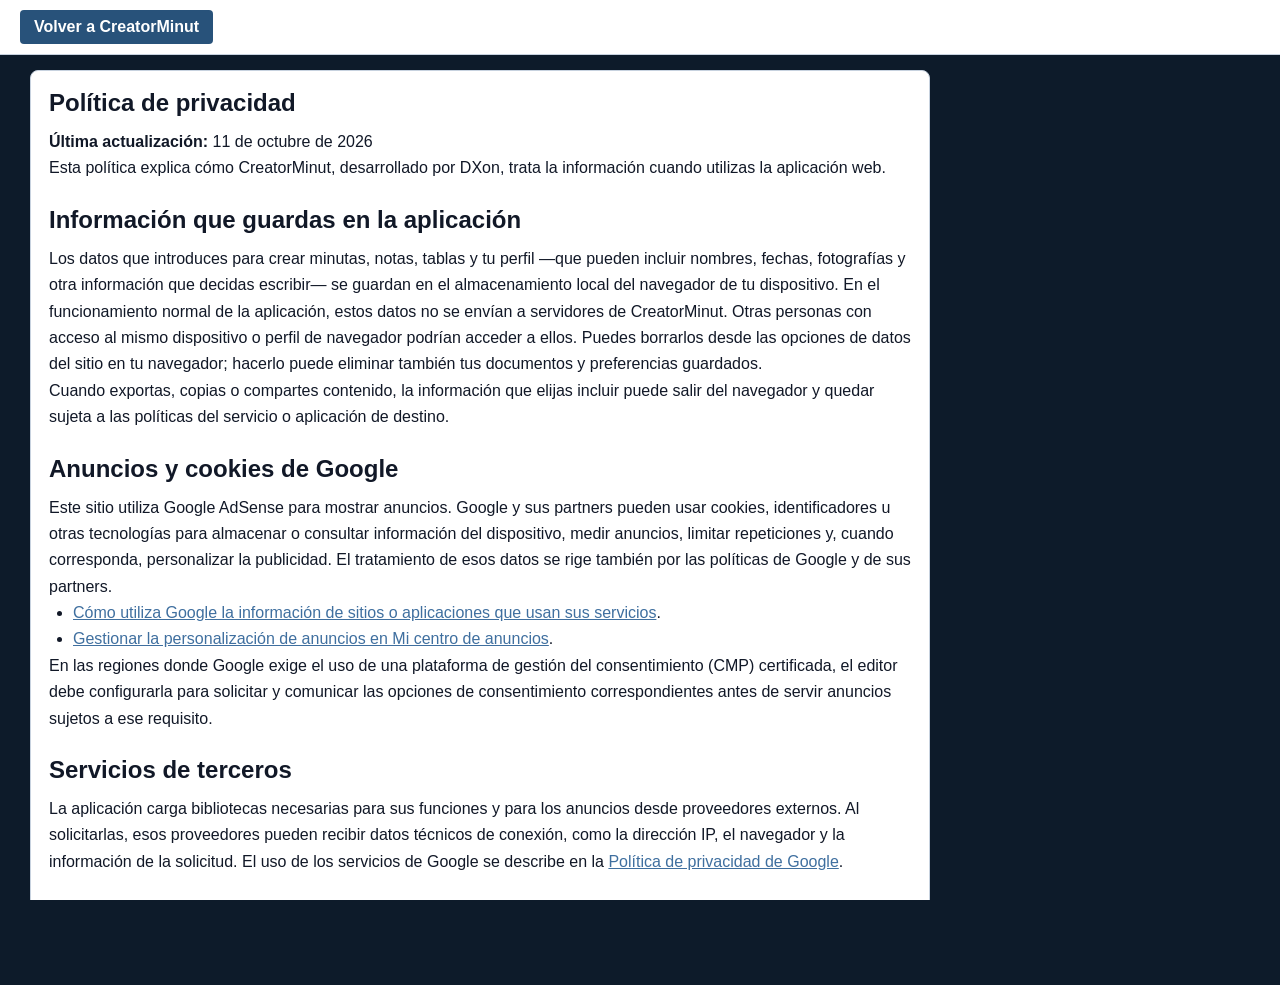
<file: privacidad.html>
<!DOCTYPE html>
<html lang="es">
<head>
  <meta charset="UTF-8">
  <meta name="viewport" content="width=device-width, initial-scale=1.0">
  <meta name="description" content="Información sobre datos locales, cookies y anuncios en CreatorMinut.">
  <title>Política de privacidad | CreatorMinut</title>
  <link rel="stylesheet" href="dgn/global.css">
  <link rel="icon" href="icon.png" type="image/png">
  <link rel="apple-touch-icon" href="icon.png">
  <style>
    .privacy-page { max-width: 900px; margin: 0 auto; }
    .privacy-page h1, .privacy-page h2 { margin-bottom: 12px; }
    .privacy-page h2 { margin-top: 24px; }
    .privacy-page p, .privacy-page li { line-height: 1.65; }
    .privacy-page ul { padding-left: 24px; }
    .privacy-page a { color: var(--primary-color); }
  </style>
</head>
<body>
  <header class="app-header">
    <a class="btn btn-secondary" href="index.html">Volver a CreatorMinut</a>
  </header>
  <main class="app-content">
    <article class="card privacy-page">
      <h1>Política de privacidad</h1>
      <p><strong>Última actualización:</strong> 11 de octubre de 2026</p>
      <p>Esta política explica cómo CreatorMinut, desarrollado por DXon, trata la información cuando utilizas la aplicación web.</p>

      <h2>Información que guardas en la aplicación</h2>
      <p>Los datos que introduces para crear minutas, notas, tablas y tu perfil —que pueden incluir nombres, fechas, fotografías y otra información que decidas escribir— se guardan en el almacenamiento local del navegador de tu dispositivo. En el funcionamiento normal de la aplicación, estos datos no se envían a servidores de CreatorMinut. Otras personas con acceso al mismo dispositivo o perfil de navegador podrían acceder a ellos. Puedes borrarlos desde las opciones de datos del sitio en tu navegador; hacerlo puede eliminar también tus documentos y preferencias guardados.</p>
      <p>Cuando exportas, copias o compartes contenido, la información que elijas incluir puede salir del navegador y quedar sujeta a las políticas del servicio o aplicación de destino.</p>

      <h2>Anuncios y cookies de Google</h2>
      <p>Este sitio utiliza Google AdSense para mostrar anuncios. Google y sus partners pueden usar cookies, identificadores u otras tecnologías para almacenar o consultar información del dispositivo, medir anuncios, limitar repeticiones y, cuando corresponda, personalizar la publicidad. El tratamiento de esos datos se rige también por las políticas de Google y de sus partners.</p>
      <ul>
        <li><a href="https://policies.google.com/technologies/ads?hl=es" target="_blank" rel="noopener noreferrer">Cómo utiliza Google la información de sitios o aplicaciones que usan sus servicios</a>.</li>
        <li><a href="https://myadcenter.google.com/" target="_blank" rel="noopener noreferrer">Gestionar la personalización de anuncios en Mi centro de anuncios</a>.</li>
      </ul>
      <p>En las regiones donde Google exige el uso de una plataforma de gestión del consentimiento (CMP) certificada, el editor debe configurarla para solicitar y comunicar las opciones de consentimiento correspondientes antes de servir anuncios sujetos a ese requisito.</p>

      <h2>Servicios de terceros</h2>
      <p>La aplicación carga bibliotecas necesarias para sus funciones y para los anuncios desde proveedores externos. Al solicitarlas, esos proveedores pueden recibir datos técnicos de conexión, como la dirección IP, el navegador y la información de la solicitud. El uso de los servicios de Google se describe en la <a href="https://policies.google.com/privacy?hl=es" target="_blank" rel="noopener noreferrer">Política de privacidad de Google</a>.</p>

      <h2>Contacto</h2>
      <p>Para consultas sobre esta política, puedes contactar al equipo de CreatorMinut por <a href="https://wa.me/584264214126" target="_blank" rel="noopener noreferrer">WhatsApp</a>.</p>
    </article>
  </main>
</body>
</html>
</file>
<file: dgn/global.css>
/* =========================================================
   SISTEMA DE TEMAS Y ESTILOS GLOBALES
   ========================================================= */

:root, body.theme-tecno {
  --bg-color: #0d1b2a;
  --card-bg: #ffffff;
  --text-color: #111827;
  --border-color: #c7d2df;
  --primary-color: #3f6f9f;
  --secondary-color: #28527a;
  --danger-color: #b42318;
  --whatsapp-color: #34d399;
  --input-bg: #ffffff;
  --input-text: #111827;
}

body.theme-robotico {
  --bg-color: #1a1d20;
  --card-bg: #282c34;
  --text-color: #abb2bf;
  --border-color: #4b5263;
  --primary-color: #e5c07b;
  --secondary-color: #5c6370;
  --danger-color: #e06c75;
  --whatsapp-color: #98c379;
  --input-bg: #21252b;
  --input-text: #61afef;
}

body.theme-femenino {
  --bg-color: #fff5fa;
  --card-bg: #ffffff;
  --text-color: #7a1f4d;
  --border-color: #f3c9dd;
  --primary-color: #ff4fa3;
  --secondary-color: #c95f8a;
  --danger-color: #ef4444;
  --whatsapp-color: #10b981;
  --input-bg: #fff7fb;
  --input-text: #5f2440;
}

body.theme-matrix {
  --bg-color: #222831;
  --card-bg: #2f3640;
  --text-color: #f8fafc;
  --border-color: #4b5563;
  --primary-color: #22c55e;
  --secondary-color: #86efac;
  --danger-color: #ef4444;
  --whatsapp-color: #4ade80;
  --input-bg: #374151;
  --input-text: #ffffff;
}

body.theme-vscode {
  --bg-color: #090909;
  --card-bg: #242424;
  --text-color: #f3f4f6;
  --border-color: #3f3f46;
  --primary-color: #4f83c2;
  --secondary-color: #343b45;
  --danger-color: #f48771;
  --whatsapp-color: #4ec9b0;
  --input-bg: #171717;
  --input-text: #f3f4f6;
}

body.theme-retro {
  --bg-color: #0f172a;
  --card-bg: #f3f4f6;
  --text-color: #111827;
  --border-color: #cbd5e1;
  --primary-color: #1d4ed8;
  --secondary-color: #6b7280;
  --danger-color: #dc2626;
  --whatsapp-color: #16a34a;
  --input-bg: #ffffff;
  --input-text: #111827;
}

body.theme-minimal {
  --bg-color: #f8f9fa;
  --card-bg: #ffffff;
  --text-color: #212529;
  --border-color: #dee2e6;
  --primary-color: #0d6efd;
  --secondary-color: #6c757d;
  --danger-color: #dc3545;
  --whatsapp-color: #198754;
  --input-bg: #ffffff;
  --input-text: #212529;
}

body.theme-excel {
  --bg-color: #f3f6f9;
  --card-bg: #ffffff;
  --text-color: #1f2937;
  --border-color: #cbd5e1;
  --primary-color: #217346;
  --secondary-color: #4b5563;
  --danger-color: #c53030;
  --whatsapp-color: #16a34a;
  --input-bg: #ffffff;
  --input-text: #1f2937;
}

body.font-xxs { font-size: 12px; }
body.font-xs { font-size: 13px; }
body.font-sm { font-size: 15px; }
body.font-lg { font-size: 17px; }
body.font-xl { font-size: 19px; }

/* WhatsApp-like theme */
body.theme-whatsapp {
  --bg-color: #e7f5ea;
  --card-bg: #ffffff;
  --text-color: #0f5132;
  --border-color: #cbeed2;
  --primary-color: #25D366;
  --secondary-color: #128C7E;
  --danger-color: #dc3545;
  --whatsapp-color: #25D366;
  --input-bg: #ffffff;
  --input-text: #0f5132;
}

/* Facebook-like theme */
body.theme-facebook {
  --bg-color: #f0f2f5;
  --card-bg: #ffffff;
  --text-color: #1c1e21;
  --border-color: #dfe3e8;
  --primary-color: #1877f2;
  --secondary-color: #4267b2;
  --danger-color: #e74c3c;
  --whatsapp-color: #34a853;
  --input-bg: #ffffff;
  --input-text: #1c1e21;
}

/* Windows XP-like theme */
body.theme-xp {
  --bg-color: #dbe9ff;
  --card-bg: linear-gradient(180deg, #cfe1ff 0%, #eaf4ff 100%);
  --text-color: #0b2545;
  --border-color: #8aa7dc;
  --primary-color: #0b5ed7;
  --secondary-color: #2b5797;
  --danger-color: #d9534f;
  --whatsapp-color: #3aa55d;
  --input-bg: #ffffff;
  --input-text: #0b2545;
}

* {
  box-sizing: border-box;
  margin: 0;
  padding: 0;
  font-family: 'Segoe UI', Tahoma, Geneva, Verdana, sans-serif;
}

.page-loading {
  position: fixed;
  inset: 0;
  z-index: 2000;
  display: flex;
  align-items: center;
  justify-content: center;
  background: var(--bg-color, #0d1b2a);
  opacity: 1;
  visibility: visible;
  transition: opacity 0.24s ease, visibility 0.24s ease;
}

.page-loading.is-hidden {
  opacity: 0;
  visibility: hidden;
  pointer-events: none;
}

.page-loading-document {
  width: 74px;
  height: 74px;
  display: grid;
  place-items: center;
  color: var(--primary-color, #3f6f9f);
  animation: page-loading-pulse 1.1s ease-in-out infinite;
}

.page-loading-document svg {
  width: 58px;
  height: 58px;
  fill: none;
  stroke: currentColor;
  stroke-linecap: round;
  stroke-linejoin: round;
  stroke-width: 2.6;
}

@keyframes page-loading-pulse {
  0%, 100% { transform: translateY(0) scale(1); opacity: 0.72; }
  50% { transform: translateY(-6px) scale(1.06); opacity: 1; }
}

html, body {
  height: 100%;
  overflow-y: auto;
}

body {
  background-color: var(--bg-color);
  color: var(--text-color);
  padding-bottom: 70px;
  transition: background-color 0.2s, color 0.2s;
}

html.table-view-mode,
html.table-view-mode body {
  overflow: hidden;
}

.app-header {
  display: flex;
  justify-content: space-between;
  align-items: center;
  background-color: var(--card-bg);
  padding: 10px 20px;
  border-bottom: 1px solid var(--border-color);
  position: sticky;
  top: 0;
  z-index: 100;
}

.logo {
  font-size: 1.1rem;
  font-weight: bold;
}

.icon-btn {
  background: none;
  border: none;
  color: var(--text-color);
  cursor: pointer;
}

.main-nav {
  position: fixed;
  bottom: 0;
  left: 0;
  width: 100%;
  height: 60px;
  background-color: var(--card-bg);
  display: flex;
  justify-content: space-around;
  border-top: 1px solid var(--border-color);
  z-index: 100;
}

.nav-item {
  background: none;
  border: none;
  color: var(--secondary-color);
  display: flex;
  flex-direction: column;
  align-items: center;
  justify-content: center;
  flex-grow: 1;
  font-size: 0.75rem;
  cursor: pointer;
}

.nav-item.active {
  color: var(--primary-color);
  font-weight: bold;
}

.desktop-nav {
  display: none;
  flex-direction: column;
  gap: 6px;
  margin-bottom: 20px;
}

.desktop-nav .nav-item {
  justify-content: flex-start;
  width: 100%;
  text-align: left;
}

.desktop-nav .nav-item span {
  white-space: nowrap;
}

.menu-section-title {
  font-size: 0.85rem;
  font-weight: 700;
  color: var(--secondary-color);
  border-bottom: 1px solid var(--border-color);
  padding-bottom: 8px;
  margin-bottom: 12px;
}

.side-menu-links li a {
  display: flex;
  align-items: center;
  gap: 10px;
  padding: 12px 0;
  color: var(--text-color);
  text-decoration: none;
  border-bottom: 1px solid var(--border-color);
}

.side-menu-links li a:hover {
  background-color: rgba(56, 189, 248, 0.08);
}

@media (min-width: 768px) {
  body { padding-bottom: 0; }
  .main-nav {
    position: static;
    height: auto;
    width: auto;
    border-top: none;
    background: transparent;
    gap: 10px;
  }

   movilappk{
      display:none;
   }
  .nav-item {
    flex-direction: row;
    gap: 6px;
    font-size: 0.9rem;
    padding: 6px 12px;
    border-radius: 4px;
  }
}

@media (min-width: 1024px) {
  .app-header {
    justify-content: flex-start;
    gap: 20px;
  }
  .main-nav.mobile-nav {
    display: none;
  }
  .desktop-nav {
    display: flex;
  }
  .desktop-nav .nav-item,
  .main-nav.mobile-nav .nav-item {
    width: 100%;
    justify-content: flex-start;
    gap: 10px;
    padding: 12px 14px;
    border-radius: 8px;
    background: var(--input-bg);
    color: var(--text-color);
    transition: background-color 0.2s ease, color 0.2s ease;
  }
  .desktop-nav .nav-item {
    min-height: 48px;
  }
  .nav-item.active {
    color: var(--primary-color);
    background: rgba(56, 189, 248, 0.12);
    font-weight: bold;
  }
  .desktop-nav .nav-item i {
    min-width: 24px;
    min-height: 24px;
  }
  .side-menu {
    position: fixed;
    top: 0;
    left: auto;
    right: 0 !important;
    width: 280px;
    height: 100vh;
    padding: 24px;
    border-left: 1px solid var(--border-color);
    transform: translateX(0);
    transition: none;
    display: block;
    visibility: visible;
    opacity: 1;
  }
  .side-menu.open {
    right: 0 !important;
  }
  .side-menu-header {
    border-bottom: none;
    margin-bottom: 18px;
    padding-bottom: 0;
  }
  #hamburger-btn {
    display: none;
  }
  .overlay,
  .overlay.show {
    display: none;
  }
  .app-content {
    padding: 25px;
    width: calc(100% - 320px);
    max-width: none;
    height: calc(100vh - 53px);
    margin: 0 320px 0 0;
    margin-right: 320px;
  }
  .sidebar-body {
    display: flex;
    flex-direction: column;
  }
  .side-menu-links li a {
    padding: 12px 14px;
    border: 1px solid var(--border-color);
    border-radius: 8px;
    background: var(--input-bg);
    color: var(--text-color);
    transition: background-color 0.2s ease, border-color 0.2s ease, color 0.2s ease;
  }
  .side-menu-links li a:hover,
  .side-menu-links li a:focus {
    background-color: rgba(56, 189, 248, 0.12);
    border-color: rgba(56, 189, 248, 0.4);
  }
}

@media (max-width: 1023px) {
  .menu-section-title {
    display: none;
  }
}

@media (max-width: 1023px) and (min-width: 768px) {
  .app-content {
    max-width: 700px;
    margin: 0 auto;
  }
}

.app-content {
  padding: 15px;
  width: 100%;
  max-width: none;
  min-height: calc(100vh - 53px);
  overflow: visible;
  margin: 0 auto;
}

html.table-view-mode .app-content {
  height: calc(100dvh - 53px);
  overflow: hidden;
}

@media (max-width: 1023px) {
  html.table-view-mode .main-nav.mobile-nav {
    display: none;
  }

  html.table-view-mode #table-builder-panel {
    height: calc(100dvh - 53px - 16px);
    max-height: calc(100dvh - 53px - 16px);
  }
}

#view-inicio,
#view-inicio .form-container {
  height: 100%;
}

.acta-panel-header,
.acta-actions {
  display: flex;
  align-items: center;
  gap: 12px;
  flex-wrap: wrap;
}

.acta-panel-header {
  justify-content: space-between;
  margin-bottom: 18px;
  padding-bottom: 14px;
  border-bottom: 1px solid var(--border-color);
}

.acta-panel-header p,
.acta-status {
  margin-top: 4px;
  color: var(--secondary-color);
  font-size: 0.85rem;
}

.acta-actions {
  justify-content: flex-end;
  margin-top: 12px;
}

.acta-actions .is-recording {
  background: var(--danger-color);
}

.acta-status:empty {
  display: none;
}

@media (min-width: 1024px) {
  .app-content {
    width: calc(100% - 320px);
    max-width: none;
    margin: 0 320px 0 0;
  }
}

.form-container,
.bloc-container,
.card {
  width: 100%;
}

.formato-live-preview {
  display: none;
}

.tab-view { display: none; }
.tab-view.active { display: block; }

.card {
  background: var(--card-bg);
  padding: 18px;
  border-radius: 8px;
  border: 1px solid var(--border-color);
  margin-bottom: 15px;
}

.form-group { margin-bottom: 12px; }

.form-row {
  display: grid;
  grid-template-columns: 1fr 1fr;
  gap: 10px;
  margin-bottom: 12px;
}

label {
  display: block;
  font-size: 0.85rem;
  font-weight: 600;
  margin-bottom: 4px;
}

input, textarea, select {
  width: 100%;
  padding: 10px 12px;
  background-color: var(--input-bg);
  color: var(--input-text);
  border: 1px solid var(--border-color);
  border-radius: 6px;
}

.form-container,
.bloc-container,
.card {
  width: 100%;
  max-width: 100%;
}

.form-row {
  display: grid;
  grid-template-columns: repeat(2, minmax(0, 1fr));
  gap: 12px;
  margin-bottom: 12px;
}

@media (max-width: 767px) {
  .form-row {
    grid-template-columns: 1fr;
  }
}

.btn {
  padding: 8px 14px;
  border: none;
  border-radius: 4px;
  cursor: pointer;
  display: inline-flex;
  align-items: center;
  gap: 6px;
  font-weight: 600;
  text-decoration: none;
}

.home-option-btn {
  min-height: 110px;
  flex-direction: column;
  align-items: flex-start;
  justify-content: center;
  padding: 18px 16px;
  border: 1px solid rgba(255, 255, 255, 0.12);
  border-radius: 16px;
  background: linear-gradient(180deg, rgba(255,255,255,0.04), rgba(255,255,255,0.02));
  box-shadow: 0 10px 25px rgba(0,0,0,0.12);
  color: var(--text-color);
  transition: transform 0.2s ease, border-color 0.2s ease, background 0.2s ease;
}

.home-option-btn:hover {
  transform: translateY(-2px);
  border-color: rgba(56, 189, 248, 0.45);
  background: linear-gradient(180deg, rgba(56, 189, 248, 0.08), rgba(255,255,255,0.02));
}

.home-option-btn i {
  width: 28px;
  height: 28px;
  margin-bottom: 10px;
  background: rgba(56, 189, 248, 0.12);
  border-radius: 10px;
  padding: 6px;
}

.home-option-btn span {
  line-height: 1.2;
}

.home-option-btn small {
  font-size: 0.72rem;
  opacity: 0.8;
}

body.theme-tecno .home-option-btn {
  background: #ffffff;
  border-color: #c7d2df;
  color: #111827;
  box-shadow: 0 8px 18px rgba(38, 43, 49, 0.08);
}

body.theme-tecno .home-option-btn:hover {
  background: #f1f6fb;
  border-color: #3f6f9f;
}

body.theme-tecno .home-option-btn i {
  background: #e5eef7;
  color: #28527a;
}

.btn-primary { background: var(--primary-color); color: #fff; }
.btn-secondary { background: var(--secondary-color); color: #fff; }
.btn-danger { background: var(--danger-color); color: #fff; }
.btn-whatsapp { background: var(--whatsapp-color); color: #fff; }

.table-icon-btn {
  min-width: 42px;
  height: 42px;
  padding: 8px;
  justify-content: center;
}

.table-icon-btn .btn-label { display: inline; }

.table-icon-btn svg {
  width: 19px;
  height: 19px;
}

.table-search-bar {
  margin: 0 4px 10px;
  padding: 0 10px;
  border: 1px solid var(--border-color);
  border-radius: 8px;
  background: var(--input-bg);
  color: var(--secondary-color);
}

.table-search-bar svg {
  width: 17px;
  height: 17px;
  flex: 0 0 auto;
}

.table-search-bar input {
  min-height: 38px;
  padding: 7px 0;
  border: none;
  outline: none;
  background: transparent;
}

#table-builder-panel {
  position: relative;
  display: flex;
  flex-direction: column;
  width: calc(100vw - 24px);
  max-width: none;
  height: calc(100dvh - 53px - 60px);
  max-height: calc(100dvh - 53px - 60px);
  min-height: 360px;
  z-index: 1;
  background: var(--card-bg);
  color: var(--text-color);
  border: 1px solid var(--border-color);
  border-radius: 18px;
  box-shadow: 0 18px 40px rgba(0,0,0,0.18);
  padding: 12px 12px 10px;
  overflow: hidden;
  margin: 0 auto;
}

@media (min-width: 1024px) {
  #table-builder-panel {
    width: 100%;
    height: 100%;
    max-height: none;
    margin: 0;
  }
}

.table-builder-header {
  position: relative;
  position: sticky;
  top: 0;
  z-index: 2;
  padding: 4px 4px 10px;
  background: var(--card-bg);
  border-bottom: 1px solid var(--border-color);
}

.table-search-popover {
  position: absolute;
  top: 54px;
  right: 4px;
  z-index: 20;
  display: none;
  width: min(230px, calc(100% - 8px));
  padding: 6px;
  background: var(--card-bg);
  border: 1px solid var(--border-color);
  border-radius: 8px;
  box-shadow: 0 10px 24px rgba(0, 0, 0, 0.18);
}

.table-search-popover.open {
  display: block;
}

.table-search-popover input {
  min-height: 34px;
  padding: 7px 9px;
  border: 1px solid var(--border-color);
  outline: none;
  background: var(--input-bg);
  color: var(--input-text);
}

.table-scroll {
  flex: 1;
  min-height: 0;
  height: 100%;
  overflow: auto;
  border-radius: 12px;
  background: var(--table-body-bg, var(--input-bg));
  border: 1px solid var(--border-color);
}

#dynamic-data-table {
  width: 100%;
  min-width: 600px;
  border-collapse: collapse;
  background: var(--table-body-bg, transparent);
  color: var(--table-text, var(--text-color));
}

#dynamic-data-table .table-selection-handle {
  width: 24px;
  min-width: 24px;
  padding: 2px;
  font-size: 0.8rem;
  text-align: center;
  user-select: none;
}

#dynamic-data-table td > input {
  min-width: 0;
  padding: 2px 0;
  border: none;
  outline: none;
  box-shadow: none;
}

#dynamic-data-table td > input:focus {
  border: none;
  outline: none;
  box-shadow: none;
}

#dynamic-data-table .table-image-cell {
  overflow: hidden;
}

#dynamic-data-table .table-image-drop-target {
  outline: 2px dashed var(--primary-color);
  outline-offset: -2px;
}

#dynamic-data-table .table-cell-image {
  display: block;
  max-width: 100%;
  height: auto;
  object-fit: contain;
  cursor: context-menu;
}

#dynamic-data-table .table-cell-image.is-absolute {
  position: absolute;
  top: 0;
  left: 0;
  height: 100%;
  object-fit: contain;
  cursor: move;
  user-select: none;
}

#dynamic-data-table thead th,
#dynamic-data-table tbody > tr > td:first-child {
  cursor: pointer;
}

.table-edit-toolbar {
  display: none;
  position: fixed;
  left: 0;
  right: 0;
  bottom: 0;
  z-index: 250;
  align-items: center;
  justify-content: center;
  gap: 12px;
  min-height: 58px;
  padding: 8px 14px;
  background: var(--card-bg);
  border-top: 1px solid var(--border-color);
  box-shadow: 0 -8px 24px rgba(0, 0, 0, 0.12);
}

html.table-view-mode .table-edit-toolbar {
  display: flex;
}

.table-toolbar-control,
.table-toolbar-button {
  display: inline-flex;
  align-items: center;
  gap: 8px;
  min-height: 38px;
  color: var(--text-color);
}

.table-toolbar-control span {
  font-size: 0.82rem;
  font-weight: 700;
}

.table-toolbar-control select,
.table-toolbar-button {
  min-height: 38px;
  padding: 7px 10px;
  border: 1px solid var(--border-color);
  border-radius: 8px;
  background: var(--input-bg);
  color: var(--text-color);
}

.table-toolbar-button {
  cursor: pointer;
  font-weight: 700;
}

.table-toolbar-button:hover {
  border-color: var(--primary-color);
}

.table-chart-button {
  flex: 0 0 42px;
  width: 42px;
  min-width: 42px;
  justify-content: center;
  padding: 8px;
}

.table-clipboard-control {
  position: relative;
  flex: 0 0 42px;
}

.table-clipboard-menu {
  position: fixed;
  z-index: 1000;
  display: flex;
  min-width: 150px;
  flex-direction: column;
  padding: 5px;
  background: var(--card-bg);
  border: 1px solid var(--border-color);
  border-radius: 8px;
  box-shadow: 0 10px 24px rgba(0, 0, 0, 0.18);
}

.table-clipboard-menu[hidden] {
  display: none;
}

.table-clipboard-action {
  display: flex;
  align-items: center;
  gap: 9px;
  min-height: 38px;
  padding: 7px 9px;
  border: 0;
  border-radius: 5px;
  background: transparent;
  color: var(--text-color);
  cursor: pointer;
  text-align: left;
}

.table-clipboard-action:hover,
.table-clipboard-action:focus-visible {
  background: var(--input-bg);
}

.table-clipboard-action svg {
  width: 17px;
  height: 17px;
}

.table-share-menu {
  position: absolute;
  right: 10px;
  bottom: 52px;
  z-index: 270;
  display: flex;
  gap: 4px;
  padding: 5px;
  background: var(--card-bg);
  border: 1px solid var(--border-color);
  border-radius: 8px;
  box-shadow: 0 10px 24px rgba(0, 0, 0, 0.18);
}

.table-share-menu button {
  min-height: 32px;
  padding: 5px 9px;
  border: 1px solid var(--border-color);
  border-radius: 6px;
  background: var(--input-bg);
  color: var(--text-color);
  cursor: pointer;
  font-weight: 700;
}

.table-share-menu button:hover {
  border-color: var(--primary-color);
}

.formula-dialog {
  max-width: 460px;
}

.table-chart-dialog {
  width: min(92vw, 760px);
  max-width: 760px;
  max-height: 90dvh;
  overflow: auto;
}

.table-chart-type {
  display: flex;
  align-items: center;
  gap: 10px;
  margin: 18px 0 10px;
  font-weight: 700;
}

.table-chart-type select {
  min-height: 38px;
  padding: 7px 10px;
  border: 1px solid var(--border-color);
  border-radius: 8px;
  background: var(--input-bg);
  color: var(--text-color);
}

.table-chart-legend-color {
  display: flex;
  align-items: center;
  gap: 10px;
  margin: 10px 0;
  font-size: 0.9rem;
}

.table-chart-legend-color input,
.table-chart-legend-item input[type="color"] {
  width: 36px;
  height: 32px;
  padding: 2px;
  border: 1px solid var(--border-color);
  border-radius: 6px;
  background: var(--input-bg);
  cursor: pointer;
}

.table-chart-legend-controls {
  display: grid;
  grid-template-columns: repeat(auto-fit, minmax(180px, 1fr));
  gap: 8px;
  margin: 10px 0;
}

.table-chart-legend-item {
  display: flex;
  align-items: center;
  gap: 8px;
  min-width: 0;
}

.table-chart-legend-item input[type="text"] {
  flex: 1;
  min-width: 0;
  min-height: 34px;
  padding: 6px 8px;
  border: 1px solid var(--border-color);
  border-radius: 6px;
  background: var(--input-bg);
  color: var(--text-color);
}

.table-chart-message {
  min-height: 20px;
  margin-bottom: 8px;
  color: var(--secondary-color);
  font-size: 0.85rem;
}

.table-chart-canvas-wrap {
  position: relative;
  height: min(55dvh, 400px);
  min-height: 260px;
}

.table-chart-canvas-wrap[hidden] {
  display: none;
}

.table-chart-target {
  display: flex;
  align-items: center;
  gap: 10px;
  margin: 12px 0;
  font-weight: 700;
}

.table-chart-target select {
  flex: 1;
  min-width: 0;
  min-height: 38px;
  padding: 7px 10px;
  border: 1px solid var(--border-color);
  border-radius: 8px;
  background: var(--input-bg);
  color: var(--text-color);
}

.table-chart-actions {
  justify-content: flex-end;
  margin-top: 12px;
}

.table-chart-cell {
  vertical-align: top;
}

.table-cell-chart-wrap {
  position: relative;
  width: 330px;
  max-width: 100%;
  height: 190px;
  margin-top: 5px;
}

.table-cell-chart-canvas {
  width: 100% !important;
  height: 100% !important;
}

.table-cell-chart-message {
  display: flex;
  align-items: center;
  justify-content: center;
  width: 100%;
  height: 100%;
  color: var(--secondary-color);
  font-size: 0.82rem;
  text-align: center;
}

.formula-help {
  margin: 8px 0 16px;
  color: var(--secondary-color);
  font-size: 0.9rem;
}

.formula-field {
  display: block;
  margin-bottom: 6px;
  font-weight: 700;
}

#formula-input {
  width: 100%;
  min-height: 42px;
  padding: 9px 10px;
  border: 1px solid var(--border-color);
  border-radius: 8px;
  background: var(--input-bg);
  color: var(--input-text);
  font-family: monospace;
}

.formula-error {
  min-height: 20px;
  margin-top: 8px;
  color: var(--danger-color);
  font-size: 0.85rem;
}

.formula-actions {
  margin-top: 4px;
}

@media (max-width: 767px) {
  html.table-view-mode .app-content {
    padding: 0;
  }

  #dynamic-data-table {
    min-width: 420px;
  }

  #dynamic-data-table th,
  #dynamic-data-table td {
    padding: 2px 3px;
    font-size: 0.72rem;
  }

  #dynamic-data-table thead th:not(:first-child):not(:last-child) {
    min-width: 54px;
  }

  #dynamic-data-table td > input {
    padding: 1px 0;
    font-size: 0.72rem;
  }

  #table-builder-panel {
    width: 100%;
    height: calc(100dvh - 53px - 58px);
    max-height: calc(100dvh - 53px - 58px);
    margin: 0;
    padding: 10px 8px 8px;
    border-left: none;
    border-right: none;
    border-radius: 0;
    box-shadow: none;
  }

  .table-builder-header {
    gap: 8px;
    min-height: 42px;
    padding: 4px 4px 8px 48px;
  }

  #btn-back-to-home {
    position: absolute;
    top: 4px;
    left: 4px;
    width: 38px;
    min-width: 38px !important;
    height: 38px;
    padding: 8px;
    justify-content: center;
  }

  .table-builder-header > div {
    margin-left: auto;
  }

  .table-icon-btn {
    width: 38px;
    min-width: 38px;
    height: 38px;
    padding: 8px;
    justify-content: center;
  }

  .table-icon-btn .btn-label { display: none; }

  .table-edit-toolbar {
    justify-content: flex-start;
    gap: 5px;
    padding: 7px 6px;
    overflow-x: auto;
  }

  .table-toolbar-control {
    flex: 1 0 92px;
    min-width: 92px;
  }

  .table-toolbar-control span {
    display: none;
  }

  .table-toolbar-control select {
    width: 100%;
  }

  .table-toolbar-button span {
    display: none;
  }

  .table-toolbar-button {
    width: 42px;
    min-width: 42px;
    flex: 0 0 42px;
    justify-content: center;
    padding: 8px;
  }

  .table-clipboard-control {
    flex: 0 0 42px;
  }

  .table-chart-type {
    align-items: stretch;
    flex-direction: column;
  }

  .table-chart-canvas-wrap {
    height: min(48dvh, 320px);
    min-height: 220px;
  }

  .table-chart-target {
    align-items: stretch;
    flex-direction: column;
  }
}

.reset-confirmation-dialog {
  max-width: 420px;
  width: min(90vw, 420px);
}

.action-buttons-row {
  display: flex;
  gap: 8px;
  margin-top: 10px;
}

.action-buttons-row button { flex: 1; justify-content: center; }
.full-width { width: 100%; justify-content: center; }

/* ESTILOS DE CAMPOS DINÁMICOS EXTRAS CON ACCIONES A LA DERECHA */
.dynamic-field-row {
  display: flex;
  gap: 8px;
  align-items: flex-end;
  margin-bottom: 10px;
  padding: 6px;
  border-radius: 6px;
  border: 1px dashed transparent;
  transition: background-color 0.2s, border-color 0.2s;
  touch-action: none;
}

.movable-wrapper {
  display: flex;
  flex-direction: column;
  gap: 10px;
  max-height: 240px;
  overflow-y: auto;
  padding-right: 4px;
  margin-bottom: 12px;
}

.movable-wrapper::-webkit-scrollbar {
  width: 8px;
}

.movable-wrapper::-webkit-scrollbar-thumb {
  background: rgba(148, 163, 184, 0.5);
  border-radius: 999px;
}

.movable-wrapper::-webkit-scrollbar-track {
  background: transparent;
}

#dynamic-formato-fields-container {
  max-height: none;
  overflow-y: visible;
  overflow-x: hidden;
}

.dynamic-field-row .form-group {
  margin-bottom: 0;
  flex: 1;
}

.dynamic-row-actions {
  display: flex;
  gap: 6px;
  align-items: center;
}

.dynamic-field-row.unlocked {
  cursor: grab;
  border-color: var(--primary-color);
  background-color: rgba(56, 189, 248, 0.08);
}

.dynamic-field-row.dragging {
  opacity: 0.5;
  cursor: grabbing;
}

.btn-toggle-drag {
  background: var(--secondary-color);
  color: #fff;
  border: none;
  padding: 8px;
  border-radius: 4px;
  cursor: pointer;
  display: inline-flex;
  align-items: center;
  justify-content: center;
}

.dynamic-field-row.unlocked .btn-toggle-drag {
  background: var(--primary-color);
}

.btn-remove-field {
  background: var(--danger-color);
  color: #fff;
  border: none;
  padding: 8px;
  border-radius: 4px;
  cursor: pointer;
  display: inline-flex;
  align-items: center;
  justify-content: center;
}

.side-menu {
  position: fixed;
  top: 0;
  right: -280px;
  width: 280px;
  height: 100dvh;
  max-height: 100dvh;
  background-color: var(--card-bg);
  border-left: 1px solid var(--border-color);
  z-index: 300;
  transition: right 0.3s ease;
  padding: 20px;
  overflow-y: auto;
  overscroll-behavior: contain;
}

.side-menu.open { right: 0; }

.side-menu-header {
  display: flex;
  justify-content: space-between;
  align-items: center;
  margin-bottom: 20px;
  border-bottom: 1px solid var(--border-color);
  padding-bottom: 10px;
}

.side-menu-links {
  list-style: none;
  padding: 0;
  margin: 0;
  display: grid;
  gap: 10px;
}
.side-menu-links li a {
  display: flex;
  align-items: center;
  gap: 10px;
  padding: 12px 14px;
  color: var(--text-color);
  text-decoration: none;
  border: 1px solid var(--border-color);
  border-radius: 8px;
  background: var(--input-bg);
  transition: background-color 0.2s ease, border-color 0.2s ease, color 0.2s ease;
}
.side-menu-links li a:hover,
.side-menu-links li a:focus {
  background-color: rgba(56, 189, 248, 0.12);
  border-color: rgba(56, 189, 248, 0.4);
}
.side-menu-links li a i {
  min-width: 24px;
  min-height: 24px;
}

.modal-content.social-share-dialog {
  max-width: 420px;
  padding: 28px;
  border-radius: 18px;
  box-shadow: 0 24px 70px rgba(15, 23, 42, 0.28);
}

.social-share-kicker {
  display: inline-flex;
  align-items: center;
  gap: 7px;
  margin-bottom: 10px;
  color: var(--primary-color);
  font-size: 0.72rem;
  font-weight: 800;
  letter-spacing: 0.08em;
}

.social-share-kicker svg {
  width: 16px;
  height: 16px;
}

.social-share-dialog h2 {
  margin-bottom: 7px;
  color: var(--text-color);
}

.social-share-dialog > p {
  margin-bottom: 18px;
  color: var(--secondary-color);
  line-height: 1.5;
}

.social-share-links {
  display: grid;
  grid-template-columns: repeat(5, minmax(0, 1fr));
  gap: 8px;
}

.social-share-links button {
  display: flex;
  min-width: 0;
  min-height: 48px;
  align-items: center;
  justify-content: center;
  padding: 7px;
  border: 1px solid var(--border-color);
  border-radius: 7px;
  background: var(--input-bg);
  color: var(--primary-color);
  cursor: pointer;
  transition: transform 0.18s ease, border-color 0.18s ease, box-shadow 0.18s ease;
}

.social-share-links button:hover {
  transform: translateY(-2px);
  border-color: var(--primary-color);
  box-shadow: 0 5px 14px rgba(15, 23, 42, 0.12);
}

.social-icon {
  display: block;
  width: 23px;
  height: 23px;
  fill: currentColor;
}

.social-icon-instagram {
  fill: none;
  stroke: currentColor;
  stroke-width: 2;
}

.social-icon-instagram .social-icon-dot {
  fill: currentColor;
  stroke: none;
}

.social-icon-telegram {
  color: #229ed9;
}

.social-icon-tiktok {
  color: #111827;
}

.social-icon-youtube {
  color: #ff0033;
}

.social-share-links button:hover,
.social-share-links button:focus-visible {
  border-color: var(--primary-color);
  outline: 2px solid var(--primary-color);
  outline-offset: 2px;
}

.social-share-copy {
  width: 100%;
  justify-content: center;
  margin-top: 18px;
}

.ad-container {
  width: 100%;
  max-width: 970px;
  margin: 24px auto 80px;
  text-align: center;
}

.ad-disclosure {
  margin-bottom: 8px;
  color: var(--secondary-color);
  font-size: 0.75rem;
}

.overlay {
  position: fixed;
  top: 0;
  left: 0;
  width: 100%;
  height: 100%;
  background: rgba(0,0,0,0.5);
  display: none;
  z-index: 200;
}

.overlay.show { display: block; }

.profile-container {
  display: flex;
  flex-direction: column;
  align-items: center;
  gap: 15px;
  margin-bottom: 20px;
  padding-bottom: 15px;
  border-bottom: 1px solid var(--border-color);
}

.avatar-upload-wrapper {
  position: relative;
  width: 80px;
  height: 80px;
}

.avatar-placeholder {
  width: 100%;
  height: 100%;
  border-radius: 50%;
  background-color: var(--input-bg);
  border: 2px dashed var(--secondary-color);
  display: flex;
  align-items: center;
  justify-content: center;
}

.avatar-img {
  width: 100%;
  height: 100%;
  border-radius: 50%;
  object-fit: cover;
  border: 2px solid var(--primary-color);
}

.avatar-img.hidden { display: none; }

.btn-change-avatar {
  position: absolute;
  bottom: 0;
  right: 0;
  background: var(--primary-color);
  color: #fff;
  padding: 6px;
  border-radius: 50%;
  cursor: pointer;
}

.setting-item {
  display: flex;
  justify-content: space-between;
  align-items: center;
  padding: 12px 0;
  border-bottom: 1px solid var(--border-color);
}

.modal-overlay {
  position: fixed;
  top: 0;
  left: 0;
  width: 100%;
  height: 100%;
  background: rgba(0, 0, 0, 0.6);
  display: none;
  justify-content: center;
  align-items: center;
  z-index: 400;
  padding: 15px;
}

.modal-overlay.open { display: flex; }

html.table-view-mode,
html.table-view-mode body {
  overscroll-behavior-y: contain;
}

.modal-content {
  background: var(--card-bg);
  width: 100%;
  max-width: 550px;
  border-radius: 8px;
  padding: 20px;
  position: relative;
  border: 1px solid var(--border-color);
  max-height: 85vh;
  overflow-y: auto;
}

.welcome-modal {
  z-index: 2100;
}

.welcome-modal-content {
  max-width: 520px;
  padding: 32px 24px;
  text-align: center;
}

.welcome-modal-content h1 {
  margin: 12px 0;
  color: var(--text-color);
  font-size: clamp(1.4rem, 5vw, 2rem);
  line-height: 1.25;
}

.welcome-modal-content p {
  color: var(--secondary-color);
  line-height: 1.5;
}

.welcome-download-actions {
  display: flex;
  justify-content: center;
  margin-top: 20px;
}

.welcome-download-actions .btn {
  align-items: center;
  justify-content: center;
  gap: 8px;
  text-decoration: none;
}

.welcome-download-mobile,
.welcome-download-desktop {
  display: none;
}

@media (max-width: 767px) {
  .welcome-download-mobile {
    display: inline-flex;
  }
}

@media (min-width: 768px) {
  .welcome-download-desktop {
    display: inline-flex;
  }
}

.welcome-modal-image {
  display: block;
  width: min(180px, 55vw);
  height: auto;
  margin: 0 auto;
  border-radius: 18px;
}

.modal-close-btn {
  position: absolute;
  top: 12px;
  right: 12px;
  background: none;
  border: none;
  color: var(--text-color);
  cursor: pointer;
}

.minuta-display {
  background-color: var(--input-bg);
  color: var(--input-text);
  padding: 15px;
  border-radius: 6px;
  font-family: monospace;
  white-space: pre-wrap;
  border: 1px solid var(--border-color);
  margin: 20px 0 15px 0;
}

@media (min-width: 1024px) {
  #view-formato .formato-layout {
    display: grid;
    grid-template-columns: minmax(0, 1fr) minmax(0, 1fr);
    align-items: start;
    gap: 16px;
  }

  #view-formato #formato-form,
  #view-formato .formato-live-preview {
    min-width: 0;
    margin-bottom: 0;
  }

  #view-formato .formato-live-preview {
    display: block;
    position: sticky;
    top: 78px;
    padding: 24px;
    border-color: color-mix(in srgb, var(--primary-color) 38%, var(--border-color));
    border-radius: 18px;
    box-shadow: 0 18px 42px rgba(15, 23, 42, 0.14);
  }

  .formato-preview-header {
    display: flex;
    align-items: flex-start;
    justify-content: space-between;
    gap: 12px;
    padding-bottom: 16px;
    border-bottom: 1px solid var(--border-color);
  }

  .formato-preview-eyebrow {
    display: inline-flex;
    align-items: center;
    gap: 6px;
    margin-bottom: 7px;
    color: var(--primary-color);
    font-size: 0.72rem;
    font-weight: 800;
    letter-spacing: 0.09em;
  }

  .formato-preview-eyebrow svg {
    width: 15px;
    height: 15px;
  }

  .formato-preview-header h2 {
    color: var(--text-color);
    font-size: 1.4rem;
  }

  .formato-live-output {
    min-height: 360px;
    margin: 18px 0 0;
    padding: 28px;
    border: 1px solid var(--border-color);
    border-radius: 14px;
    background: linear-gradient(145deg, var(--input-bg) 0%, var(--card-bg) 100%);
    box-shadow: inset 0 1px 0 rgba(255, 255, 255, 0.55);
    font-size: 1rem;
    line-height: 1.85;
    overflow-wrap: anywhere;
  }
}

.modal-actions-center {
  display: flex;
  justify-content: center;
  gap: 15px;
  flex-wrap: wrap;
}

.downloads-modal-content {
  max-width: 760px;
}

.downloads-modal-heading {
  display: flex;
  align-items: flex-start;
  gap: 14px;
  padding-right: 28px;
  margin-bottom: 20px;
}

.downloads-modal-heading p,
.download-modal-card p,
.downloads-modal-note {
  color: var(--secondary-color);
  line-height: 1.5;
}

.downloads-modal-heading p {
  margin-top: 7px;
}

.downloads-modal-icon {
  display: grid;
  place-items: center;
  flex: 0 0 50px;
  width: 50px;
  height: 50px;
  border-radius: 12px;
  color: var(--primary-color);
  background: rgba(56, 189, 248, 0.12);
}

.downloads-modal-grid {
  display: grid;
  grid-template-columns: repeat(2, minmax(0, 1fr));
  gap: 14px;
}

.download-modal-card {
  display: flex;
  flex-direction: column;
  gap: 10px;
  padding: 16px;
  border: 1px solid var(--border-color);
  border-radius: 8px;
  background: var(--input-bg);
}

.downloads-modal-platform {
  display: inline-flex;
  align-items: center;
  gap: 7px;
  color: var(--primary-color);
  font-size: 0.85rem;
  font-weight: 700;
}

.download-modal-card .btn {
  justify-content: center;
  margin-top: 4px;
}

.downloads-modal-note {
  display: flex;
  align-items: center;
  gap: 7px;
  margin-top: 16px;
  font-size: 0.85rem;
}

@media (max-width: 600px) {
  .downloads-modal-grid {
    grid-template-columns: 1fr;
  }
}

.toast-message {
  position: fixed;
  bottom: 18px;
  right: 18px;
  background: rgba(17, 24, 39, 0.92);
  color: #fff;
  padding: 12px 18px;
  border-radius: 999px;
  box-shadow: 0 12px 24px rgba(0, 0, 0, 0.18);
  opacity: 0;
  pointer-events: none;
  transition: opacity 0.2s ease, transform 0.2s ease;
  transform: translateY(10px);
  z-index: 500;
}

.toast-message.visible {
  opacity: 1;
  transform: translateY(0);
}

.toast-message.hidden {
  opacity: 0;
}

.table-context-menu {
  position: fixed;
  z-index: 600;
  min-width: 180px;
  background: var(--card-bg);
  border: 1px solid var(--border-color);
  border-radius: 12px;
  box-shadow: 0 18px 40px rgba(0,0,0,0.22);
  padding: 8px;
}

.table-context-menu.hidden,
.table-submenu.hidden {
  display: none !important;
}

.table-menu-main,
.table-menu-action {
  display: block;
  width: 100%;
  text-align: left;
  color: var(--text-color);
  background: transparent;
  border: none;
  border-radius: 8px;
  padding: 8px 10px;
  cursor: pointer;
}

.table-menu-main:hover,
.table-menu-action:hover {
  background: rgba(56, 189, 248, 0.08);
}

.table-submenu {
  position: absolute;
  left: calc(100% + 6px);
  top: 0;
  background: var(--card-bg);
  border: 1px solid var(--border-color);
  border-radius: 12px;
  box-shadow: 0 18px 40px rgba(0,0,0,0.18);
  min-width: 150px;
  padding: 8px;
  z-index: 610;
}

.table-context-menu.submenus-left .table-submenu {
  left: auto !important;
  right: calc(100% + 6px);
}

.table-selected-cell {
  outline: 2px solid #1d4ed8;
  outline-offset: -2px;
  background: #dbeafe !important;
}

.table-selected-cell > input {
  color: #111827 !important;
}

.table-column-header {
  min-width: 112px !important;
  padding: 3px 5px !important;
}

.table-column-index {
  display: block;
  margin-bottom: 2px;
  color: var(--secondary-color);
  font-size: 0.66rem;
  line-height: 1;
}

.table-column-name {
  display: block;
  width: 100%;
  min-width: 0;
  padding: 2px 3px;
  border: 1px solid transparent;
  border-radius: 3px;
  outline: none;
  background: transparent;
  color: var(--text-color);
  font-size: 0.72rem;
  font-weight: 700;
  text-align: center;
}

.table-column-name::placeholder {
  color: var(--secondary-color);
  opacity: 0.85;
  font-weight: 500;
}

.table-column-name:focus {
  border-color: var(--primary-color);
  background: var(--input-bg);
  color: var(--input-text);
}

.table-selected-cell .table-column-index,
.table-selected-cell .table-column-name,
.table-selected-cell .table-column-name::placeholder {
  color: #111827;
}

.templates-list, .notes-list-container {
  display: flex;
  flex-direction: column;
  gap: 12px;
  margin-top: 10px;
}

.template-card, .note-card {
  background: var(--input-bg);
  border: 1px solid var(--border-color);
  padding: 12px;
  border-radius: 6px;
}

.template-snippet {
  font-family: monospace;
  font-size: 0.8rem;
  color: var(--secondary-color);
  margin: 6px 0;
  white-space: pre-line;
}

#modal-templates .master-pro-modal {
  max-width: 720px;
  padding: 0;
  background: linear-gradient(145deg, #071a33 0%, #123b68 58%, #0b294d 100%);
  color: #ffffff;
  border: 1px solid rgba(255, 255, 255, 0.55);
  border-radius: 18px;
  box-shadow: 0 24px 70px rgba(2, 12, 28, 0.5), 0 0 0 5px rgba(255, 255, 255, 0.08);
}

#modal-templates .master-pro-modal .modal-close-btn {
  z-index: 2;
  top: 17px;
  right: 18px;
  width: 34px;
  height: 34px;
  border-radius: 50%;
  color: #ffffff;
  background: rgba(255, 255, 255, 0.82);
  border: 1px solid rgba(255, 255, 255, 0.75);
}

#modal-templates .master-pro-heading {
  display: flex;
  align-items: flex-start;
  justify-content: space-between;
  gap: 18px;
  padding: 25px 68px 23px 26px;
  background: linear-gradient(120deg, rgba(255, 255, 255, 0.13), rgba(255, 255, 255, 0.04));
  border-bottom: 1px solid rgba(255, 255, 255, 0.45);
  box-shadow: inset 0 -3px 0 #ffffff;
}

#modal-templates .master-pro-heading h2 {
  color: #ffffff;
  margin: 6px 0 5px;
  font-size: 1.7rem;
  letter-spacing: 0;
}

#modal-templates .master-pro-heading p {
  max-width: 460px;
  color: rgba(255, 255, 255, 0.82);
  font-size: 0.9rem;
  line-height: 1.45;
}

#modal-templates .master-pro-kicker,
#modal-templates .master-pro-card-label,
#modal-templates .master-pro-badge {
  display: inline-flex;
  align-items: center;
  gap: 5px;
  color: #ffffff;
  font-size: 0.7rem;
  font-weight: 800;
  letter-spacing: 0.08em;
}

#modal-templates .master-pro-badge {
  padding: 7px 9px;
  border: 1px solid rgba(255, 255, 255, 0.75);
  border-radius: 999px;
  background: rgba(255, 255, 255, 0.12);
  white-space: nowrap;
}

#modal-templates .master-pro-modal .templates-list {
  display: grid;
  grid-template-columns: repeat(2, minmax(0, 1fr));
  gap: 14px;
  margin: 0;
  padding: 20px 24px 4px;
}

#modal-templates .master-pro-card {
  position: relative;
  overflow: hidden;
  display: flex;
  flex-direction: column;
  min-height: 214px;
  padding: 17px;
  background: rgba(255, 255, 255, 0.1);
  border: 1px solid rgba(255, 255, 255, 0.42);
  border-radius: 12px;
  box-shadow: inset 4px 0 0 #ffffff, 0 8px 20px rgba(2, 12, 28, 0.2);
}

#modal-templates .master-pro-card:hover {
  border-color: #ffffff;
  transform: translateY(-2px);
  transition: transform 0.2s ease, border-color 0.2s ease;
}

#modal-templates .master-pro-card h4 {
  color: #ffffff;
  margin: 9px 0 7px;
  font-size: 1rem;
}

#modal-templates .master-pro-card .template-snippet {
  color: rgba(255, 255, 255, 0.78);
}

#modal-templates .master-pro-card .master-pro-card-label svg,
#modal-templates .master-pro-kicker svg,
#modal-templates .master-pro-badge svg,
#modal-templates .master-pro-footer svg {
  width: 14px;
  height: 14px;
}

#modal-templates .master-pro-unlock-btn {
  align-self: flex-start;
  margin-top: auto;
  background: #ffffff;
  color: #0b294d;
  padding: 8px 13px;
  border-radius: 7px;
  font-weight: 800;
}

#modal-templates .master-pro-unlock-btn:hover {
  background: #e6eef7;
}

#modal-templates .master-pro-footer {
  display: flex;
  align-items: center;
  gap: 8px;
  margin: 16px 24px 22px;
  padding: 13px 14px;
  color: #ffffff;
  border: 1px dashed rgba(255, 255, 255, 0.7);
  border-radius: 8px;
  background: rgba(255, 255, 255, 0.1);
  font-size: 0.86rem;
}

@media (max-width: 560px) {
  #modal-templates .master-pro-heading {
    padding: 22px 58px 20px 21px;
  }

  #modal-templates .master-pro-heading h2 {
    font-size: 1.45rem;
  }

  #modal-templates .master-pro-badge {
    display: none;
  }

  #modal-templates .master-pro-modal .templates-list {
    grid-template-columns: 1fr;
    padding: 16px 16px 2px;
  }

  #modal-templates .master-pro-card {
    min-height: 0;
  }

  #modal-templates .master-pro-footer {
    margin: 14px 16px 18px;
  }
}

.name-lock-row {
  display: flex;
  align-items: center;
  gap: 8px;
  flex-wrap: wrap;
  margin-top: 8px;
}

.name-lock-helper {
  font-size: 0.8rem;
  color: var(--secondary-color);
}

input.name-locked {
  border-color: var(--primary-color);
  background-color: rgba(31, 107, 235, 0.08);
}

.note-card {
  position: relative;
  padding: 14px 14px 14px 20px;
  overflow: hidden;
  box-shadow: 0 6px 14px rgba(0, 0, 0, 0.08);
  border-left: 5px solid var(--primary-color);
}

.note-header {
  display: flex;
  justify-content: space-between;
  align-items: center;
  gap: 8px;
  margin-bottom: 8px;
  font-weight: 700;
}

.note-date {
  display: inline-flex;
  align-items: center;
  gap: 5px;
  font-size: 0.75rem;
  color: var(--secondary-color);
}

.note-date svg {
  width: 16px;
  height: 16px;
  color: var(--primary-color);
}

.note-export-copy {
  position: fixed;
  left: -100000px;
  top: 0;
  width: min(680px, calc(100vw - 30px));
  z-index: -1;
}

.note-content {
  white-space: pre-wrap;
  margin-bottom: 10px;
  font-size: 0.9rem;
  line-height: 1.5;
}

.saved-table-preview {
  width: 100%;
  overflow: hidden;
  margin: 8px 0 12px;
  border: 1px solid var(--border-color);
  border-radius: 6px;
  background: var(--card-bg);
}

.saved-table-preview table {
  width: 100%;
  table-layout: fixed;
  border-collapse: collapse;
  font-size: 0.72rem;
}

.saved-table-preview th,
.saved-table-preview td {
  max-width: 150px;
  padding: 6px 8px;
  overflow: hidden;
  border: 1px solid var(--border-color);
  text-align: left;
  text-overflow: ellipsis;
  white-space: nowrap;
}

.saved-table-preview th {
  background: var(--primary-color);
  color: #fff;
}

.saved-table-preview td {
  background: var(--input-bg);
  color: var(--text-color);
}

.table-name-dialog {
  max-width: 390px;
}

.table-name-dialog label {
  margin-top: 16px;
}

.table-name-actions {
  margin-top: 18px;
}

.table-image-export-surface {
  position: absolute;
  top: 0;
  left: 0;
  width: 1100px;
  min-height: 100px;
  padding: 24px;
  background: #fff;
  color: #172033;
  font-family: 'Segoe UI', Tahoma, sans-serif;
}

.table-image-export-surface h2 {
  margin-bottom: 14px;
  font-size: 22px;
}

.table-image-export-surface table {
  border-collapse: collapse;
  font-size: 13px;
}

.table-image-export-surface th,
.table-image-export-surface td {
  min-width: 140px;
  max-width: 320px;
  padding: 9px 12px;
  border: 1px solid #8b98aa;
  text-align: left;
  white-space: pre-wrap;
}

.table-image-export-surface th {
  background: #c7e99a;
  font-weight: 700;
}

.table-image-export-surface td {
  background: #edf9d5;
}

.note-actions {
  display: flex;
  gap: 8px;
  justify-content: flex-end;
  flex-wrap: wrap;
}

.app-footer {
  text-align: center;
  padding: 15px 0 5px 0;
  margin-top: 15px;
  border-top: 1px solid var(--border-color);
  font-size: 0.8rem;
}

.btn-descarga {
    background-color: #4CAF50;
    color: white;
    padding: 12px 24px;
    text-decoration: none;
    font-family: Arial, sans-serif;
    font-size: 16px;
    font-weight: bold;
    border-radius: 5px;
    display: inline-block;
    transition: background-color 0.3s ease;
}

.btn-descarga:hover {
    background-color: #45a049;
}
</file>
